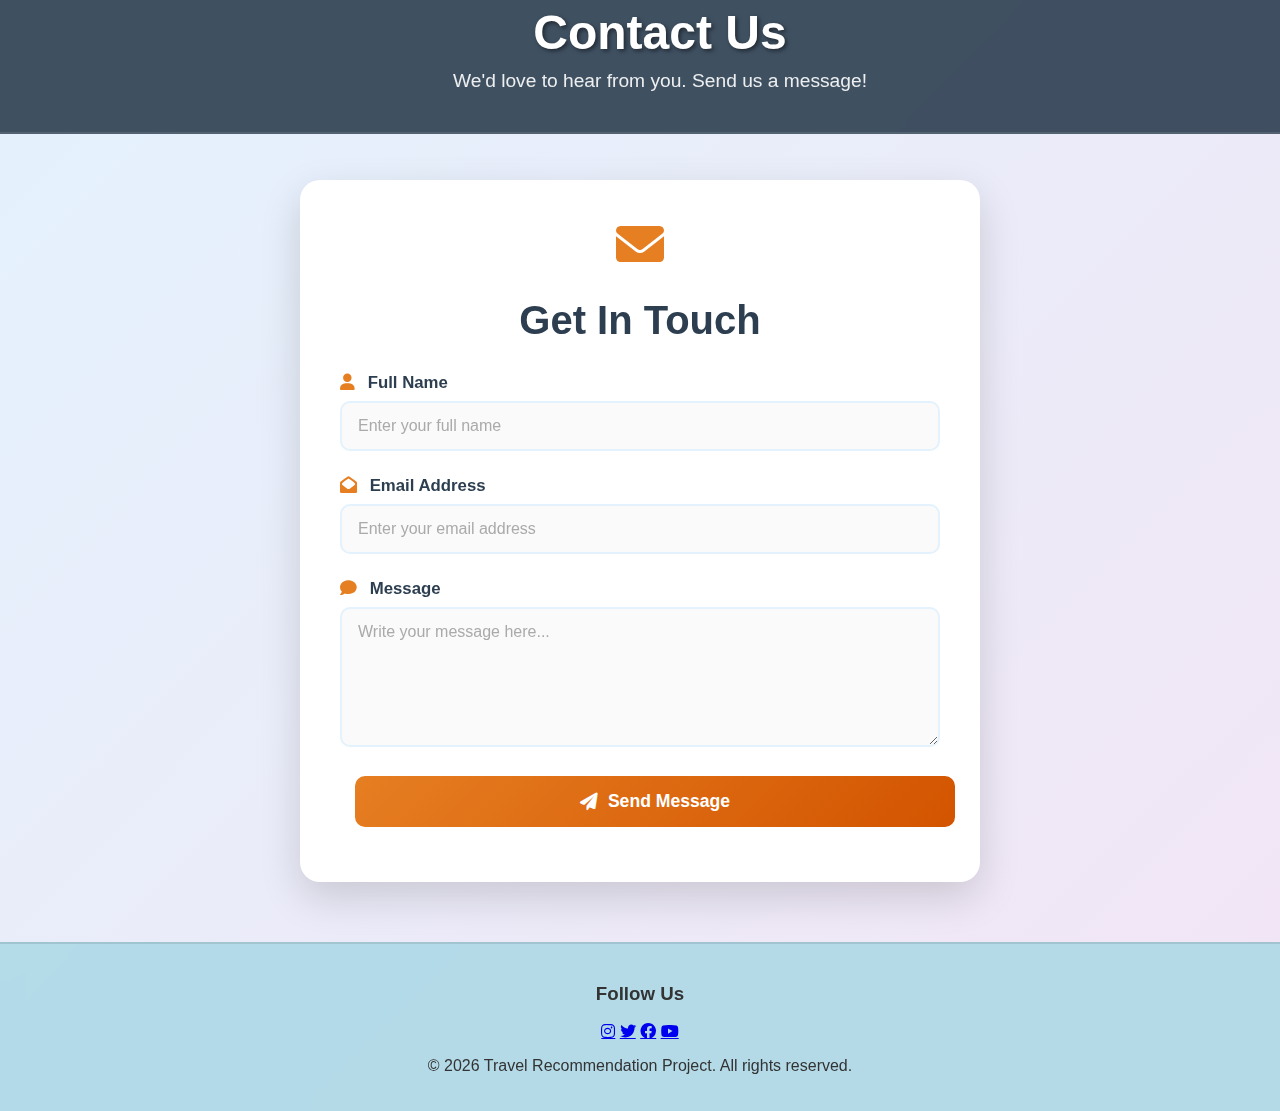
<file: contact.html>
<!DOCTYPE html>
<html lang="en">
<head>
    <meta charset="UTF-8">
    <meta name="viewport" content="width=device-width, initial-scale=1.0">
    <title>Contact Us - Travel Your Way</title>
    <link rel="stylesheet" href="style.css">
    <link rel="stylesheet" href="https://cdnjs.cloudflare.com/ajax/libs/font-awesome/6.0.0-beta3/css/all.min.css">
</head>
<body class="contact-page">

<header>
    <h1>Contact Us</h1>
    <p>We'd love to hear from you. Send us a message!</p>
</header>

<section class="contact-container">
    <div class="contact-card">
        <div class="contact-card-header">
            <i class="fas fa-envelope"></i>
            <h2>Get In Touch</h2>
        </div>
        <form id="contactForm" class="contact-form">
            <div class="form-group">
                <label for="name">
                    <i class="fas fa-user"></i> Full Name
                </label>
                <input 
                    type="text" 
                    id="name" 
                    name="name" 
                    placeholder="Enter your full name" 
                    required
                >
            </div>

            <div class="form-group">
                <label for="email">
                    <i class="fas fa-envelope-open"></i> Email Address
                </label>
                <input 
                    type="email" 
                    id="email" 
                    name="email" 
                    placeholder="Enter your email address" 
                    required
                >
            </div>

            <div class="form-group">
                <label for="message">
                    <i class="fas fa-comment"></i> Message
                </label>
                <textarea 
                    id="message" 
                    name="message" 
                    rows="5" 
                    placeholder="Write your message here..." 
                    required
                ></textarea>
            </div>

            <button type="submit" class="submit-btn">
                <i class="fas fa-paper-plane"></i> Send Message
            </button>
        </form>

        <div id="successMessage" class="success-message" style="display: none;">
            <i class="fas fa-check-circle"></i>
            <p>Thank you! Your message has been sent successfully.</p>
        </div>
    </div>
</section>

<footer>
    <div class="footer-content">
        <div class="footer-section">
            <h3>Follow Us</h3>
            <div class="social-media">
                <a href="#" class="fab fa-instagram"></a>
                <a href="#" class="fab fa-twitter"></a>
                <a href="#" class="fab fa-facebook"></a>
                <a href="#" class="fab fa-youtube"></a>
            </div>
        </div>
    </div>
    <p>© 2026 Travel Recommendation Project. All rights reserved.</p>
</footer>

<script src="script.js"></script>
<script>
    // Contact Form Handler
    document.getElementById('contactForm').addEventListener('submit', function(e) {
        e.preventDefault();
        
        const form = this;
        const successMessage = document.getElementById('successMessage');
        
        // Get form values
        const name = document.getElementById('name').value;
        const email = document.getElementById('email').value;
        const message = document.getElementById('message').value;
        
        // Here you would typically send the data to a server
        // For now, we'll just show a success message
        console.log('Form submitted with:', { name, email, message });
        
        // Show success message
        form.style.display = 'none';
        successMessage.style.display = 'block';
        
        // Reset form
        form.reset();
        
        // Optionally, redirect or refresh after a delay
        setTimeout(() => {
            form.style.display = 'block';
            successMessage.style.display = 'none';
        }, 3000);
    });
</script>

</body>
</html>
</file>
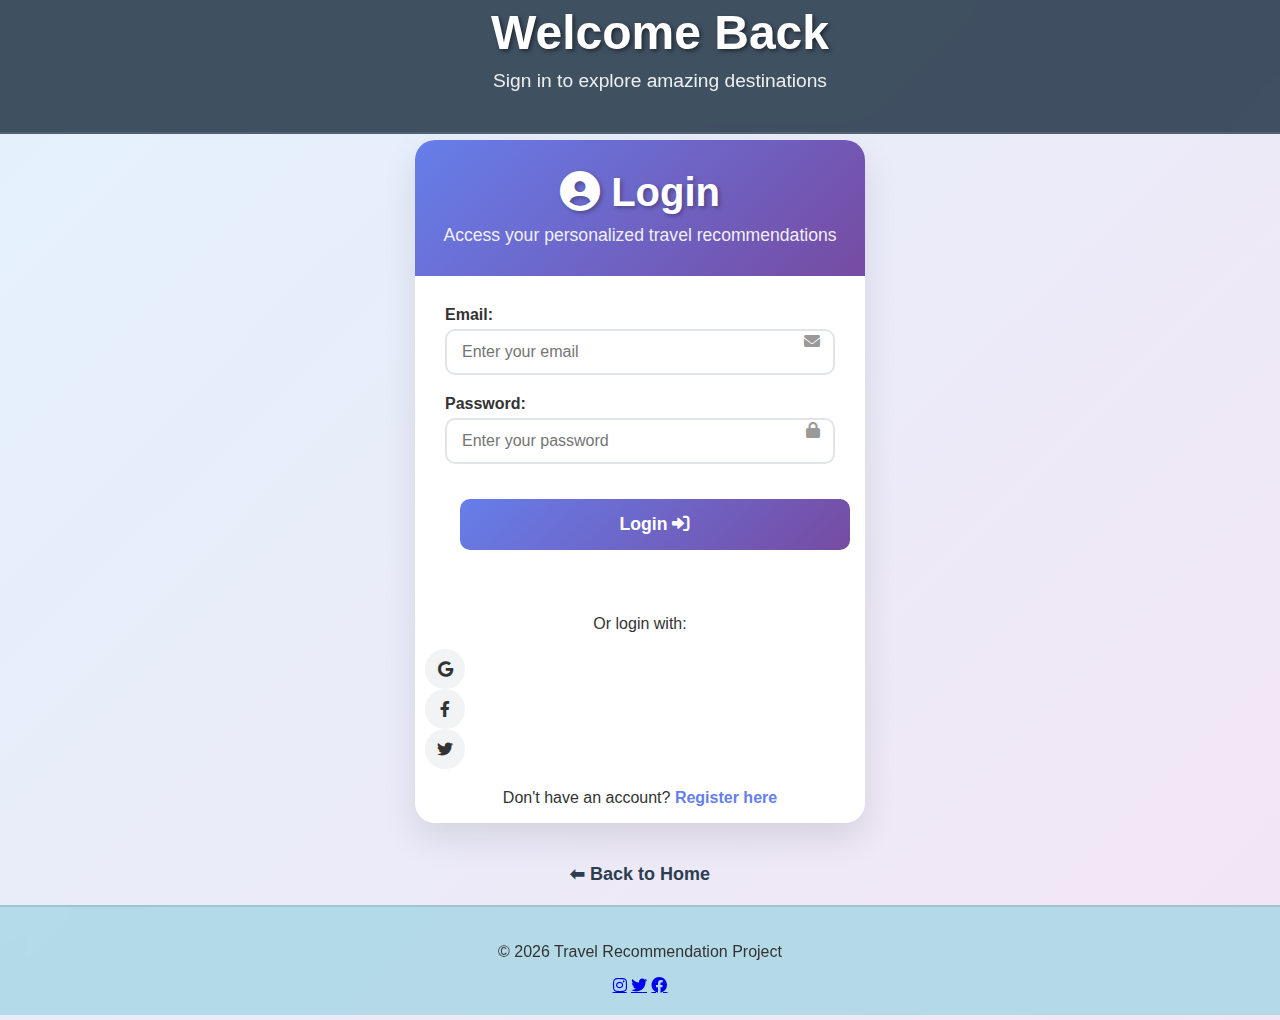
<file: login.html>
<!DOCTYPE html>
<html lang="en">
<head>
    <meta charset="UTF-8">
    <title>Login - Travel Recommendation</title>
    <link rel="stylesheet" href="style.css">
    <link rel="stylesheet" href="https://cdnjs.cloudflare.com/ajax/libs/font-awesome/6.0.0-beta3/css/all.min.css">
    <style>
        .login-container {
            display: flex;
            justify-content: center;
            align-items: center;
            min-height: 60vh;
            padding: 20px;
        }
        .login-card {
            background: white;
            width: 100%;
            max-width: 450px;
            border-radius: 20px;
            overflow: hidden;
            box-shadow: 0 15px 35px rgba(0,0,0,0.1);
            text-align: center;
            transition: transform 0.3s ease, box-shadow 0.3s ease;
        }
        .login-card:hover {
            transform: translateY(-5px);
            box-shadow: 0 20px 40px rgba(0,0,0,0.15);
        }
        .login-header {
            background: linear-gradient(135deg, #667eea 0%, #764ba2 100%);
            color: white;
            padding: 30px 20px;
        }
        .login-header h2 {
            margin: 0;
            font-size: 2.5em;
            text-shadow: 2px 2px 4px rgba(0,0,0,0.3);
        }
        .login-header p {
            margin: 10px 0 0 0;
            opacity: 0.9;
            font-size: 1.1em;
        }
        .login-form {
            padding: 30px;
        }
        .form-group {
            margin-bottom: 20px;
            text-align: left;
        }
        .form-group label {
            display: block;
            margin-bottom: 5px;
            font-weight: bold;
            color: #333;
        }
        .form-group input {
            width: 100%;
            padding: 12px 15px;
            border: 2px solid #e1e5e9;
            border-radius: 10px;
            box-sizing: border-box;
            font-size: 1em;
            transition: border-color 0.3s ease;
        }
        .form-group input:focus {
            outline: none;
            border-color: #667eea;
            box-shadow: 0 0 0 3px rgba(102, 126, 234, 0.1);
        }
        .form-group i {
            position: absolute;
            right: 15px;
            top: 50%;
            transform: translateY(-50%);
            color: #999;
        }
        .form-group {
            position: relative;
        }
        .login-btn {
            width: 100%;
            padding: 15px;
            background: linear-gradient(135deg, #667eea 0%, #764ba2 100%);
            color: white;
            border: none;
            border-radius: 10px;
            font-size: 1.1em;
            font-weight: bold;
            cursor: pointer;
            transition: transform 0.2s ease, box-shadow 0.2s ease;
        }
        .login-btn:hover {
            transform: translateY(-2px);
            box-shadow: 0 5px 15px rgba(102, 126, 234, 0.4);
        }
        .register-link {
            margin-top: 20px;
            color: #667eea;
            text-decoration: none;
            font-weight: bold;
            transition: color 0.3s ease;
        }
        .register-link:hover {
            color: #764ba2;
        }
        .social-login {
            margin-top: 20px;
        }
        .social-btn {
            display: inline-block;
            width: 40px;
            height: 40px;
            margin: 0 10px;
            border-radius: 50%;
            background: #f1f3f4;
            color: #333;
            text-decoration: none;
            transition: background 0.3s ease;
            display: flex;
            align-items: center;
            justify-content: center;
        }
        .social-btn:hover {
            background: #667eea;
            color: white;
        }
    </style>
</head>
<body class="login-page">

<header>
    <h1>Welcome Back</h1>
    <p>Sign in to explore amazing destinations</p>
</header>

<section class="login-container">
    <div class="login-card">
        <div class="login-header">
            <h2><i class="fas fa-user-circle"></i> Login</h2>
            <p>Access your personalized travel recommendations</p>
        </div>
        <form class="login-form" id="loginForm">
            <div class="form-group">
                <label for="email"><i class="fas fa-envelope"></i> Email:</label>
                <input type="email" id="email" name="email" required placeholder="Enter your email">
            </div>
            <div class="form-group">
                <label for="password"><i class="fas fa-lock"></i> Password:</label>
                <input type="password" id="password" name="password" required placeholder="Enter your password">
            </div>
            <button type="submit" class="login-btn">Login <i class="fas fa-sign-in-alt"></i></button>
        </form>
        <div class="social-login">
            <p>Or login with:</p>
            <a href="#" class="social-btn"><i class="fab fa-google"></i></a>
            <a href="#" class="social-btn"><i class="fab fa-facebook-f"></i></a>
            <a href="#" class="social-btn"><i class="fab fa-twitter"></i></a>
        </div>
        <p style="margin-top: 20px;">Don't have an account? <a href="#" class="register-link" onclick="alert('Registration coming soon!')">Register here</a></p>
    </div>
</section>

<a href="index.html" class="back">⬅ Back to Home</a>

<footer>
    <p>© 2026 Travel Recommendation Project</p>
    <div class="social-media">
        <a href="#" class="fab fa-instagram"></a>
        <a href="#" class="fab fa-twitter"></a>
        <a href="#" class="fab fa-facebook"></a>
    </div>
</footer>

<script src="script.js"></script>
<script>
    // Set Login as active on login.html page
    document.addEventListener('DOMContentLoaded', function() {
        const loginLink = document.querySelector('nav a[href="login.html"]');
        if (loginLink) {
            loginLink.classList.add('active');
        }
    });

    document.getElementById('loginForm').addEventListener('submit', function(e) {
        e.preventDefault();
        const email = document.getElementById('email').value;
        const password = document.getElementById('password').value;
        // Simple validation (in a real app, this would be server-side)
        if (email && password) {
            alert('Login successful! (This is a demo)');
            window.location.href = 'index.html';
        } else {
            alert('Please fill in all fields');
        }
    });
</script>

</body>
</html>
</file>
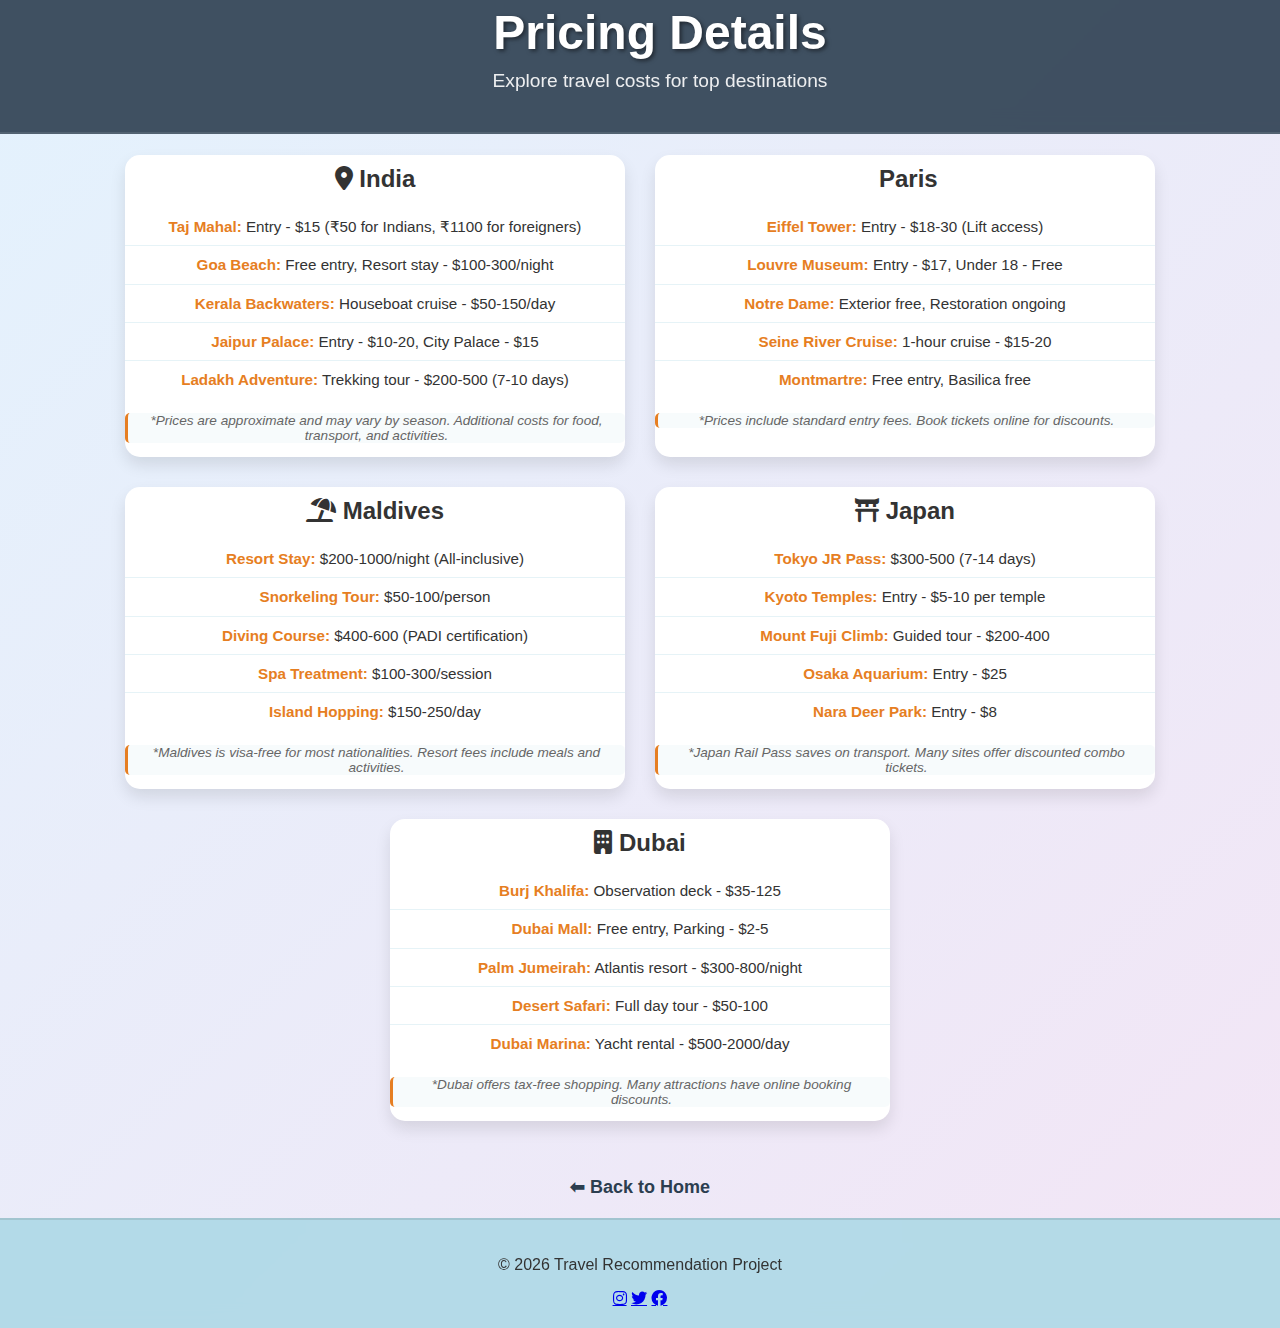
<file: pricing.html>
<!DOCTYPE html>
<html lang="en">
<head>
    <meta charset="UTF-8">
    <title>Pricing Details - Travel Recommendation</title>
    <link rel="stylesheet" href="style.css">
    <link rel="stylesheet" href="https://cdnjs.cloudflare.com/ajax/libs/font-awesome/6.0.0-beta3/css/all.min.css">
</head>
<body class="pricing-page">

<header>
    <h1>Pricing Details</h1>
    <p>Explore travel costs for top destinations</p>
</header>

<section class="container">

    <div class="card">
        <h2><i class="fas fa-map-marker-alt"></i> India</h2>
        <ul class="pricing-list">
            <li><strong>Taj Mahal:</strong> Entry - $15 (₹50 for Indians, ₹1100 for foreigners)</li>
            <li><strong>Goa Beach:</strong> Free entry, Resort stay - $100-300/night</li>
            <li><strong>Kerala Backwaters:</strong> Houseboat cruise - $50-150/day</li>
            <li><strong>Jaipur Palace:</strong> Entry - $10-20, City Palace - $15</li>
            <li><strong>Ladakh Adventure:</strong> Trekking tour - $200-500 (7-10 days)</li>
        </ul>
        <p class="note">*Prices are approximate and may vary by season. Additional costs for food, transport, and activities.</p>
    </div>

    <div class="card">
        <h2><i class="fas fa-eiffel-tower"></i> Paris</h2>
        <ul class="pricing-list">
            <li><strong>Eiffel Tower:</strong> Entry - $18-30 (Lift access)</li>
            <li><strong>Louvre Museum:</strong> Entry - $17, Under 18 - Free</li>
            <li><strong>Notre Dame:</strong> Exterior free, Restoration ongoing</li>
            <li><strong>Seine River Cruise:</strong> 1-hour cruise - $15-20</li>
            <li><strong>Montmartre:</strong> Free entry, Basilica free</li>
        </ul>
        <p class="note">*Prices include standard entry fees. Book tickets online for discounts.</p>
    </div>

    <div class="card">
        <h2><i class="fas fa-umbrella-beach"></i> Maldives</h2>
        <ul class="pricing-list">
            <li><strong>Resort Stay:</strong> $200-1000/night (All-inclusive)</li>
            <li><strong>Snorkeling Tour:</strong> $50-100/person</li>
            <li><strong>Diving Course:</strong> $400-600 (PADI certification)</li>
            <li><strong>Spa Treatment:</strong> $100-300/session</li>
            <li><strong>Island Hopping:</strong> $150-250/day</li>
        </ul>
        <p class="note">*Maldives is visa-free for most nationalities. Resort fees include meals and activities.</p>
    </div>

    <div class="card">
        <h2><i class="fas fa-torii-gate"></i> Japan</h2>
        <ul class="pricing-list">
            <li><strong>Tokyo JR Pass:</strong> $300-500 (7-14 days)</li>
            <li><strong>Kyoto Temples:</strong> Entry - $5-10 per temple</li>
            <li><strong>Mount Fuji Climb:</strong> Guided tour - $200-400</li>
            <li><strong>Osaka Aquarium:</strong> Entry - $25</li>
            <li><strong>Nara Deer Park:</strong> Entry - $8</li>
        </ul>
        <p class="note">*Japan Rail Pass saves on transport. Many sites offer discounted combo tickets.</p>
    </div>

    <div class="card">
        <h2><i class="fas fa-building"></i> Dubai</h2>
        <ul class="pricing-list">
            <li><strong>Burj Khalifa:</strong> Observation deck - $35-125</li>
            <li><strong>Dubai Mall:</strong> Free entry, Parking - $2-5</li>
            <li><strong>Palm Jumeirah:</strong> Atlantis resort - $300-800/night</li>
            <li><strong>Desert Safari:</strong> Full day tour - $50-100</li>
            <li><strong>Dubai Marina:</strong> Yacht rental - $500-2000/day</li>
        </ul>
        <p class="note">*Dubai offers tax-free shopping. Many attractions have online booking discounts.</p>
    </div>

</section>

<a href="index.html" class="back">⬅ Back to Home</a>

<footer>
    <p>© 2026 Travel Recommendation Project</p>
    <div class="social-media">
        <a href="#" class="fab fa-instagram"></a>
        <a href="#" class="fab fa-twitter"></a>
        <a href="#" class="fab fa-facebook"></a>
    </div>
</footer>

<script src="script.js"></script>
<script>
    // Set Pricing Detail as active on pricing.html page
    document.addEventListener('DOMContentLoaded', function() {
        const pricingLink = document.querySelector('nav a[href="pricing.html"]');
        if (pricingLink) {
            pricingLink.classList.add('active');
        }
    });
</script>

</body>
</html>
</file>
<file: style.css>
body {
    margin: 0;
    font-family: 'Segoe UI', Tahoma, Geneva, Verdana, sans-serif;
    background: linear-gradient(135deg, #e3f2fd 0%, #f3e5f5 100%);
    min-height: 100vh;
    color: #333;
    display: flex;
    flex-direction: column;
    overflow-x: hidden;
}

body.home {
    padding-top: 70px; /* Account for fixed navbar on home page */
}

body:not(.home) {
    padding-top: 120px; /* Account for fixed header on country pages */
}

body.pricing-page {
    padding-top: 120px;
}

body.pricing-page nav {
    position: static;
    order: 1;
}

body.pricing-page header {
    order: 2;
}

body.pricing-page .container {
    order: 0;
}

body.pricing-page footer {
    order: 3;
}

body.contact-page {
    padding-top: 120px;
}

body.contact-page header {
    position: fixed;
    top: 0;
    width: 100%;
    z-index: 1000;
    text-align: center;
}



body.login-page header,
body.pricing-page header {
    position: fixed;
    top: 0;
    width: 100%;
    z-index: 1000;
    text-align: center;
}

body.india-page header,
body.dubai-page header,
body.japan-page header,
body.maldives-page header,
body.paris-page header {
    position: fixed;
    top: 0;
    width: 100%;
    z-index: 1000;
    text-align: center;
}

.hero {
    background: url('https://gctlinfosys.com/wp-content/uploads/2023/02/Tour-and-Travel-Website-Development3.jpg') no-repeat center center/cover;
    height: 100vh;
    display: flex;
    align-items: center;
    justify-content: center;
    text-align: center;
    color: white;
    position: relative;
}

.hero::before {
    content: '';
    position: absolute;
    top: 0;
    left: 0;
    right: 0;
    bottom: 0;
    background: rgba(0, 0, 0, 0.5);
    z-index: 1;
}

.hero-content {
    z-index: 2;
    max-width: 800px;
    padding: 20px;
}

.hero h1 {
    font-size: 4em;
    margin: 0;
    text-shadow: 2px 2px 4px rgba(0,0,0,0.7);
    animation: fadeInUp 1s ease;
}

.hero p {
    font-size: 1.5em;
    margin: 20px 0;
    opacity: 0.9;
    animation: fadeInUp 1s ease 0.5s both;
}

.cta-button {
    display: inline-block;
    padding: 15px 30px;
    background: #e67e22;
    color: white;
    text-decoration: none;
    border-radius: 50px;
    font-size: 1.2em;
    font-weight: bold;
    transition: all 0.3s ease;
    animation: fadeInUp 1s ease 1s both;
}

.cta-button:hover {
    background: #d35400;
    transform: translateY(-5px);
    box-shadow: 0 10px 20px rgba(0,0,0,0.2);
}

@keyframes fadeInUp {
    from {
        opacity: 0;
        transform: translateY(30px);
    }
    to {
        opacity: 1;
        transform: translateY(0);
    }
}

header {
    background: rgba(44, 62, 80, 0.9);
    color: white;
    padding: 5px 20px 40px 20px;
    text-align: center;
    backdrop-filter: blur(10px);
    border-bottom: 2px solid rgba(255, 255, 255, 0.1);
}

header h1 {
    font-size: 3em;
    margin: 0;
    text-shadow: 2px 2px 4px rgba(0,0,0,0.5);
}

header p {
    font-size: 1.2em;
    margin: 10px 0 0 0;
    opacity: 0.9;
}

nav {
    background: #2c3e50;
    padding: 15px 20px;
    position: fixed;
    top: 0;
    width: 100%;
    z-index: 1000;
    box-shadow: 0 2px 5px rgba(0,0,0,0.1);
}

.nav-container {
    display: flex;
    justify-content: space-between;
    align-items: center;
    max-width: 1200px;
    margin: 0 auto;
}

.logo {
    color: white;
    font-size: 1.5em;
    font-weight: bold;
    display: flex;
    align-items: center;
}

.logo i {
    margin-right: 10px;
}

.nav-links {
    display: flex;
    list-style: none;
    margin: 0;
    padding: 0;
}

.nav-links li {
    margin: 0 15px;
}

.nav-links a {
    color: white;
    text-decoration: none;
    font-weight: bold;
    font-size: 1.1em;
    transition: all 0.3s ease;
    position: relative;
}

.nav-links a:hover {
    color: #e67e22;
    transform: translateY(-2px);
}

.nav-links a:active {
    transform: translateY(0);
    color: #d35400;
}

.nav-links a.active {
    color: #e67e22;
    font-weight: bold;
    transform: translateY(-2px);
    transition: all 0.3s ease;
    position: relative;
}

.nav-links a.active::after {
    content: '';
    position: absolute;
    bottom: -5px;
    left: 50%;
    transform: translateX(-50%);
    width: 0;
    height: 2px;
    background: #e67e22;
    animation: underline 0.3s ease forwards;
}

@keyframes underline {
    to {
        width: 100%;
    }
}

.container {
    display: flex;
    flex-wrap: wrap;
    justify-content: center;
    padding: 20px;
    flex: 1;
}

.card {
    background: white;
    width: 500px;
    margin: 15px;
    border-radius: 15px;
    overflow: hidden;
    box-shadow: 0 8px 16px rgba(0,0,0,0.1);
    text-align: center;
    transition: transform 0.3s ease, box-shadow 0.3s ease;
    position: relative;
}

.card:hover {
    transform: translateY(-10px);
    box-shadow: 0 12px 24px rgba(0,0,0,0.2);
}

.card img {
    width: 100%;
    height: 500px;
    object-fit: cover;
}

.card h2 {
    margin: 10px 0;
}

.card p {
    padding: 0 15px;
}

button {
    margin: 15px;
    padding: 10px 20px;
    background: #e67e22;
    color: white;
    border: none;
    border-radius: 5px;
    cursor: pointer;
}

button:hover {
    background: #d35400;
}

footer {
    background: rgba(173, 216, 230, 0.9);
    color: #333;
    text-align: center;
    padding: 20px;
    backdrop-filter: blur(10px);
    border-top: 2px solid rgba(0, 0, 0, 0.1);
}
.back {
    display: block;
    text-align: center;
    margin: 20px;
    font-size: 18px;
    text-decoration: none;
    color: #2c3e50;
    font-weight: bold;
}

/* Modal styles */
.modal {
    display: none;
    position: fixed;
    z-index: 1000;
    left: 0;
    top: 0;
    width: 100%;
    height: 100%;
    overflow: auto;
    background-color: rgba(0,0,0,0.5);
    animation: fadeIn 0.3s ease;
}

.modal-content {
    background-color: #fefefe;
    margin: 15% auto;
    padding: 20px;
    border: 1px solid #888;
    width: 80%;
    max-width: 500px;
    border-radius: 8px;
    box-shadow: 0 4px 8px rgba(0,0,0,0.2);
    animation: slideIn 0.3s ease;
}

.close {
    color: #aaa;
    float: right;
    font-size: 28px;
    font-weight: bold;
    cursor: pointer;
}

.close:hover,
.close:focus {
    color: black;
    text-decoration: none;
}

@keyframes fadeIn {
    from { opacity: 0; }
    to { opacity: 1; }
}

@keyframes slideIn {
    from { transform: translateY(-50px); opacity: 0; }
    to { transform: translateY(0); opacity: 1; }
}

/* Pricing list styles */
.pricing-list {
    list-style: none;
    padding: 0;
    margin: 15px 0;
}

.pricing-list li {
    padding: 8px 0;
    border-bottom: 1px solid rgba(173, 216, 230, 0.3);
    color: #333;
    font-size: 0.95em;
    line-height: 1.4;
}

.pricing-list li:last-child {
    border-bottom: none;
}

.pricing-list strong {
    color: #e67e22;
    font-weight: bold;
}

.note {
    font-size: 0.85em;
    color: #666;
    font-style: italic;
    margin-top: 10px;
    padding: 10px;
    background: rgba(173, 216, 230, 0.1);
    border-radius: 5px;
    border-left: 3px solid #e67e22;
}

/* Contact page styles */
.contact-card {
    background: white;
    width: 600px;
    max-width: 90%;
    margin: 20px auto;
    border-radius: 15px;
    padding: 30px;
    box-shadow: 0 8px 16px rgba(0,0,0,0.1);
    text-align: center;
    animation: slideIn 0.5s ease;
}

.contact-card h2 {
    color: #2c3e50;
    margin-bottom: 10px;
    font-size: 2.5em;
}

.contact-card p {
    color: #666;
    margin-bottom: 30px;
    font-size: 1.1em;
}

.form-group {
    margin-bottom: 20px;
    text-align: left;
}

.form-group label {
    display: block;
    margin-bottom: 5px;
    color: #333;
    font-weight: bold;
}

.form-group input,
.form-group textarea {
    width: 100%;
    padding: 12px;
    border: 2px solid #e3f2fd;
    border-radius: 8px;
    font-size: 1em;
    transition: border-color 0.3s ease;
    box-sizing: border-box;
}

.form-group input:focus,
.form-group textarea:focus {
    outline: none;
    border-color: #e67e22;
}

.submit-btn {
    background: #e67e22;
    color: white;
    border: none;
    padding: 15px 30px;
    border-radius: 50px;
    font-size: 1.2em;
    font-weight: bold;
    cursor: pointer;
    transition: all 0.3s ease;
    margin-top: 20px;
}

.submit-btn:hover {
    background: #d35400;
    transform: translateY(-3px);
    box-shadow: 0 5px 15px rgba(230, 126, 34, 0.4);
}

/* Contact Page Specific Styles */
.contact-container {
    display:flex;
    align-items: center;
    justify-content: center;
    min-height: calc(100vh - 300px);
    padding: 40px 20px;
    position: sticky;
    top: 0;
    z-index: 999;
}

.contact-card {
    background: white;
    width: 600px;
    max-width: 90%;
    border-radius: 20px;
    padding: 40px;
    box-shadow: 0 15px 40px rgba(0, 0, 0, 0.15);
    position: relative;
    overflow: hidden;
    animation: scaleIn 0.6s ease-out;
}

.contact-card::before {
    content: '';
    position: absolute;
    top: -50%;
    right: -50%;
    width: 300px;
    height: 300px;
    background: radial-gradient(circle, rgba(230, 126, 34, 0.1), transparent);
    animation: float 6s ease-in-out infinite;
}

.contact-card::after {
    content: '';
    position: absolute;
    bottom: -50%;
    left: -50%;
    width: 300px;
    height: 300px;
    background: radial-gradient(circle, rgba(44, 62, 80, 0.05), transparent);
    animation: float 8s ease-in-out infinite reverse;
}

@keyframes scaleIn {
    from {
        opacity: 0;
        transform: scale(0.95) translateY(20px);
    }
    to {
        opacity: 1;
        transform: scale(1) translateY(0);
    }
}

@keyframes float {
    0%, 100% {
        transform: translate(0, 0);
    }
    50% {
        transform: translate(20px, 20px);
    }
}

@keyframes slideIn {
    from {
        opacity: 0;
        transform: translateX(-30px);
    }
    to {
        opacity: 1;
        transform: translateX(0);
    }
}

@keyframes fadeInScale {
    from {
        opacity: 0;
        transform: scale(0.9);
    }
    to {
        opacity: 1;
        transform: scale(1);
    }
}

.contact-card-header {
    text-align: center;
    margin-bottom: 30px;
    position: relative;
    z-index: 1;
}

.contact-card-header i {
    font-size: 3em;
    color: #e67e22;
    margin-bottom: 15px;
    animation: bounce 2s ease-in-out infinite;
}

.contact-card-header h2 {
    color: #2c3e50;
    margin: 15px 0 5px 0;
    font-size: 2.5em;
    font-weight: bold;
}

.contact-card-header + p {
    color: #666;
    font-size: 1.1em;
    margin-top: 10px;
}

@keyframes bounce {
    0%, 100% {
        transform: translateY(0);
    }
    50% {
        transform: translateY(-10px);
    }
}

.contact-form {
    position: relative;
    z-index: 1;
}

.contact-form .form-group {
    margin-bottom: 25px;
    text-align: left;
    animation: slideIn 0.5s ease-out;
    animation-fill-mode: both;
}

.contact-form .form-group:nth-child(1) {
    animation-delay: 0.1s;
}

.contact-form .form-group:nth-child(2) {
    animation-delay: 0.2s;
}

.contact-form .form-group:nth-child(3) {
    animation-delay: 0.3s;
}

.contact-form label {
    display: block;
    margin-bottom: 8px;
    color: #2c3e50;
    font-weight: 600;
    font-size: 1.05em;
}

.contact-form label i {
    color: #e67e22;
    margin-right: 8px;
}

.contact-form input,
.contact-form textarea {
    width: 100%;
    padding: 14px 16px;
    border: 2px solid #e3f2fd;
    border-radius: 10px;
    font-size: 1em;
    font-family: inherit;
    transition: all 0.3s ease;
    box-sizing: border-box;
    background: #fafafa;
}

.contact-form input::placeholder,
.contact-form textarea::placeholder {
    color: #aaa;
}

.contact-form input:focus,
.contact-form textarea:focus {
    outline: none;
    border-color: #e67e22;
    background: white;
    box-shadow: 0 0 0 4px rgba(230, 126, 34, 0.1);
    transform: translateY(-2px);
}

.contact-form input:hover,
.contact-form textarea:hover {
    border-color: #e67e22;
    background: white;
}

.contact-form textarea {
    resize: vertical;
    min-height: 140px;
}

.contact-form .submit-btn {
    width: 100%;
    padding: 15px 30px;
    background: linear-gradient(135deg, #e67e22 0%, #d35400 100%);
    color: white;
    border: none;
    border-radius: 10px;
    font-size: 1.1em;
    font-weight: bold;
    cursor: pointer;
    transition: all 0.3s ease;
    margin-top: 15px;
    position: relative;
    z-index: 1;
    display: flex;
    align-items: center;
    justify-content: center;
    gap: 10px;
    animation: slideIn 0.5s ease-out 0.4s both;
}

.contact-form .submit-btn:hover {
    background: linear-gradient(135deg, #d35400 0%, #c74200 100%);
    transform: translateY(-4px);
    box-shadow: 0 8px 20px rgba(230, 126, 34, 0.35);
}
.contact-form .submit-btn:active {
    transform: translateY(-2px);
}

.success-message {
    position: relative;
    z-index: 1;
    text-align: center;
    padding: 30px;
    animation: fadeInScale 0.5s ease-out;
}

.success-message i {
    font-size: 4em;
    color: #27ae60;
    margin-bottom: 15px;
    display: block;
    animation: bounce 0.6s ease-out;
}

.success-message p {
    font-size: 1.2em;
    color: #2c3e50;
    margin: 0;
    font-weight: 500;
}


/* Responsive Design */
@media (max-width: 768px) {
    .hero h1 {
        font-size: 2.5em;
    }

    .hero p {
        font-size: 1.2em;
    }

    .card {
        width: 100%;
        max-width: 500px;
    }

    .footer-content {
        flex-direction: column;
        align-items: center;
    }

    .footer-section {
        text-align: center;
        margin: 10px 0;
    }

    nav a {
        display: block;
        margin: 10px 0;
    }

    .contact-card {
        width: 100%;
        padding: 25px;
    }

    .contact-card-header h2 {
        font-size: 2em;
    }

    .contact-form input,
    .contact-form textarea {
        padding: 12px 14px;
        font-size: 16px; /* Prevents zoom on mobile */
    }
}

@media (max-width: 480px) {
    .hero h1 {
        font-size: 2em;
    }

    .hero p {
        font-size: 1em;
    }

    .cta-button {
        padding: 12px 24px;
        font-size: 1em;
    }

    .card img {
        height: 300px;
    }
}
</file>
